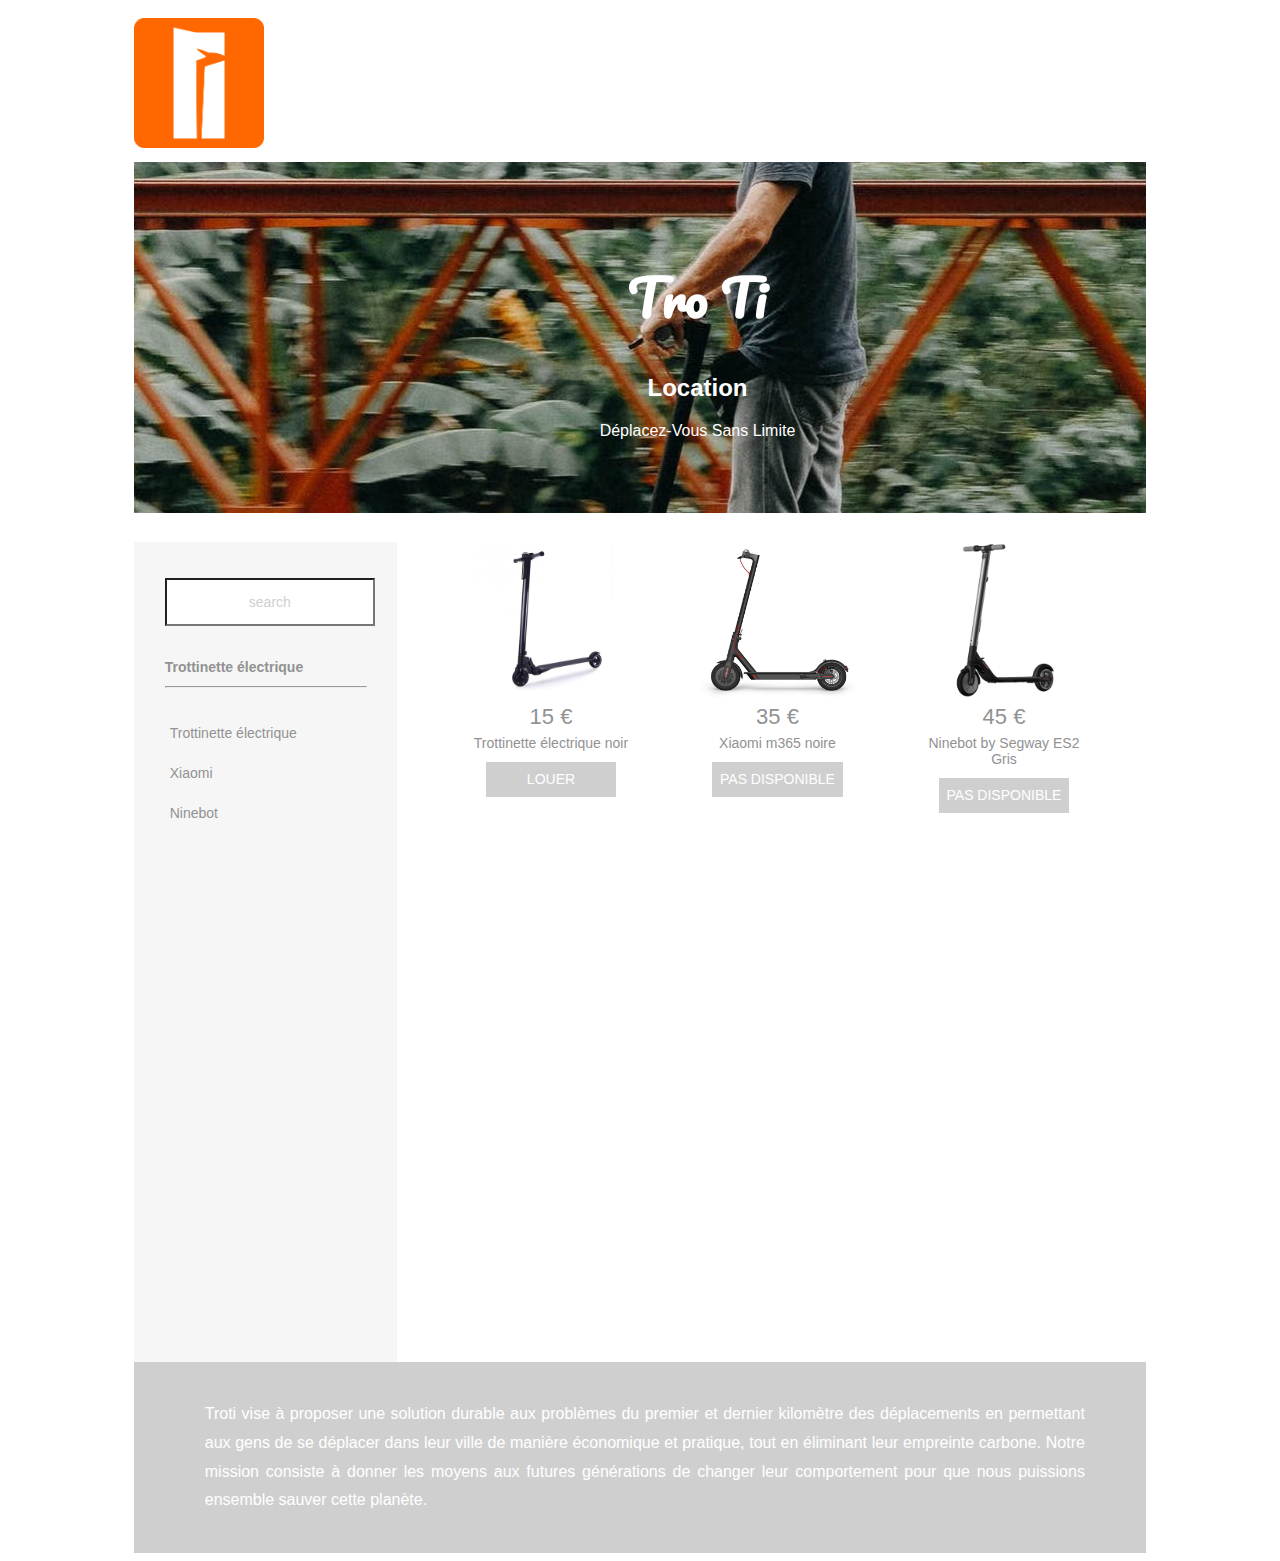
<file: index.html>
<!doctype html>
<html>
<head>
<meta charset="UTF-8">
<title>Tro Ti</title>
<link rel="icon" href="Image/logoTroti.png" type="image/png">
<meta name="viewport" content="width=device-width, initial-scale=1">
<link href="https://fonts.googleapis.com/css?family=Pacifico" rel="stylesheet">
<link href="./eCommerceStyle.css" rel="stylesheet" type="text/css">
<!--The following script tag downloads a font from the Adobe Edge Web Fonts server for use within the web page. We recommend that you do not modify it.-->
<script>var __adobewebfontsappname__="dreamweaver"</script><script src="http://use.edgefonts.net/montserrat:n4:default;source-sans-pro:n2:default.js" type="text/javascript"></script>
</head>

<body>
<div id="mainWrapper">
  <header> 
    <!-- This is the header content. It contains Logo and links -->
    <div id="logo">
		<img style="width:130px" src="Image/logoTroti.png" alt="sample logo">
	</div>
  </header>
  <section id="offer"> 
    <!-- The offer section displays a banner text for promotions -->
	 <h1 style="color: white">Tro Ti</h1>
    <h2 style="color: white" style="font-family: Cambria, 'Hoefler Text', 'Liberation Serif', Times, 'Times New Roman', 'serif'">Location</h2>
    <p style="color: white">Déplacez-Vous Sans Limite</p>
  </section>
  <div id="content">
    <section class="sidebar"> 
      <!-- This adds a sidebar with 1 searchbox,2 menusets, each with 4 links -->
      <input type="text"  id="search" value="search">
      <div id="menubar">
        <nav class="menu">
          <h2><!-- Title for menuset 1 -->Trottinette électrique  </h2>
          <hr>
          <ul>
            <!-- List of links under menuset 1 -->
            <li><a href="la trottinette électrique noir.html" title="Trottinette électrique noir.html">Trottinette électrique</a></li>
            <li><a href="xiaomi m365 noire.html" title="Xiaomi">Xiaomi</a></li>
            <li><a href="ninebot by segway ES2 gris.html" title="Ninebot">Ninebot</a></li>
          </ul>
        </nav>
		  
		  <!--
        <nav class="menu">
	
          <h2>MENU ITEM 2 </h2>
          
          <hr>
          <ul>
            
            <li><a href="#" title="Link">Link 1</a></li>
            <li><a href="#" title="Link">Link 2</a></li>
            <li><a href="#" title="Link">Link 3</a></li>
            <li class="notimp"><a href="#" title="Link">Link 4</a></li>
          </ul>
        </nav>
		-->
		  
      </div>
    </section>
    <section class="mainContent">
      <div class="productRow"><!-- Each product row contains info of 3 elements -->
        <article class="productInfo">
          <div><img alt="sample" src="Image/trottinette-electrique-carbone-spirit-noire.jpg"></div>
          <p class="price">15 €</p>
          <p class="productContent">Trottinette électrique noir</p>
          	<a href="la trottinette électrique noir.html" title="Louer">
				<input type="button" name="button" value="Louer" class="buyButton">
			</a>
        </article>
        <article class="productInfo">
          <div><img src="Image/scooter-tabs.jpg" alt="sample"></div>
          <p class="price">35 €</p>
          <p class="productContent">Xiaomi m365 noire</p>
			<a href="xiaomi m365 noire.html">
          <input type="button" name="button" value="Pas disponible" class="buyButton">
			</a>
        </article>
        <article class="productInfo"> 
          <div><img alt="sample" src="Image/LD0005091716_2.jpg"></div>
          <p class="price">45 €</p>
          <p class="productContent">Ninebot by Segway ES2 Gris</p>
          <a href="ninebot by segway ES2 gris.html">
          <input type="button" name="button" value="Pas disponible" class="buyButton">
			</a>
        </article>
<!--
      </div>
      <div class="productRow"> 
        <article class="productInfo"> 
          <div><img alt="sample" src="file:///Macintosh HD/Users/alexandre/Library/Application Support/Adobe/Dreamweaver CC 2019/fr_FR/Configuration/Temp/Assets/eam3d968b06.TMP/eCommerceAssets/images/200x200.png"></div>
          <p class="price">$50</p>
          <p class="productContent">Content holder</p>
          <input type="button" name="button" value="Buy" class="buyButton">
        </article>
        <article class="productInfo"> 
          <div><img alt="sample" src="file:///Macintosh HD/Users/alexandre/Library/Application Support/Adobe/Dreamweaver CC 2019/fr_FR/Configuration/Temp/Assets/eam3d968b06.TMP/eCommerceAssets/images/200x200.png"></div>
          <p class="price">$50</p>
          <p class="productContent">Content holder</p>
          <input type="button" name="button" value="Buy" class="buyButton">
        </article>
        <article class="productInfo">
          <div><img alt="sample" src="file:///Macintosh HD/Users/alexandre/Library/Application Support/Adobe/Dreamweaver CC 2019/fr_FR/Configuration/Temp/Assets/eam3d968b06.TMP/eCommerceAssets/images/200x200.png"></div>
          <p class="price">$50</p>
          <p class="productContent">Content holder</p>
          <input type="button" name="button" value="Buy" class="buyButton">
        </article>
      </div>
      <div class="productRow">
        <article class="productInfo"> 
          <div><img alt="sample" src="file:///Macintosh HD/Users/alexandre/Library/Application Support/Adobe/Dreamweaver CC 2019/fr_FR/Configuration/Temp/Assets/eam3d968b06.TMP/eCommerceAssets/images/200x200.png"></div>
          <p class="price">$50</p>
          <p class="productContent">Content holder</p>
          <input type="button" name="button" value="Buy" class="buyButton">
        </article>
        <article class="productInfo">
          <div><img alt="sample" src="file:///Macintosh HD/Users/alexandre/Library/Application Support/Adobe/Dreamweaver CC 2019/fr_FR/Configuration/Temp/Assets/eam3d968b06.TMP/eCommerceAssets/images/200x200.png"></div>
          <p class="price">$50</p>
          <p class="productContent">Content holder</p>
          <input type="button" name="button" value="Buy" class="buyButton">
        </article>
        <article class="productInfo">
          <div><img alt="sample" src="file:///Macintosh HD/Users/alexandre/Library/Application Support/Adobe/Dreamweaver CC 2019/fr_FR/Configuration/Temp/Assets/eam3d968b06.TMP/eCommerceAssets/images/200x200.png"></div>
          <p class="price">$50</p>
          <p class="productContent">Content holder</p>
          <input type="button" name="button" value="Buy" class="buyButton">
        </article>
-->
		  
      </div>
    </section>
  </div>
  <footer> 
    <!-- This is the footer with default 3 divs -->
    <div>
      <p>Troti vise à proposer une solution durable aux problèmes du premier et dernier kilomètre des déplacements en permettant aux gens de se déplacer dans leur ville de manière économique et pratique, tout en éliminant leur empreinte carbone. Notre mission consiste à donner les moyens aux futures générations de changer leur comportement pour que nous puissions ensemble sauver cette planète.</p>
    </div>
</footer>
</div>
</body>
</html>
</file>
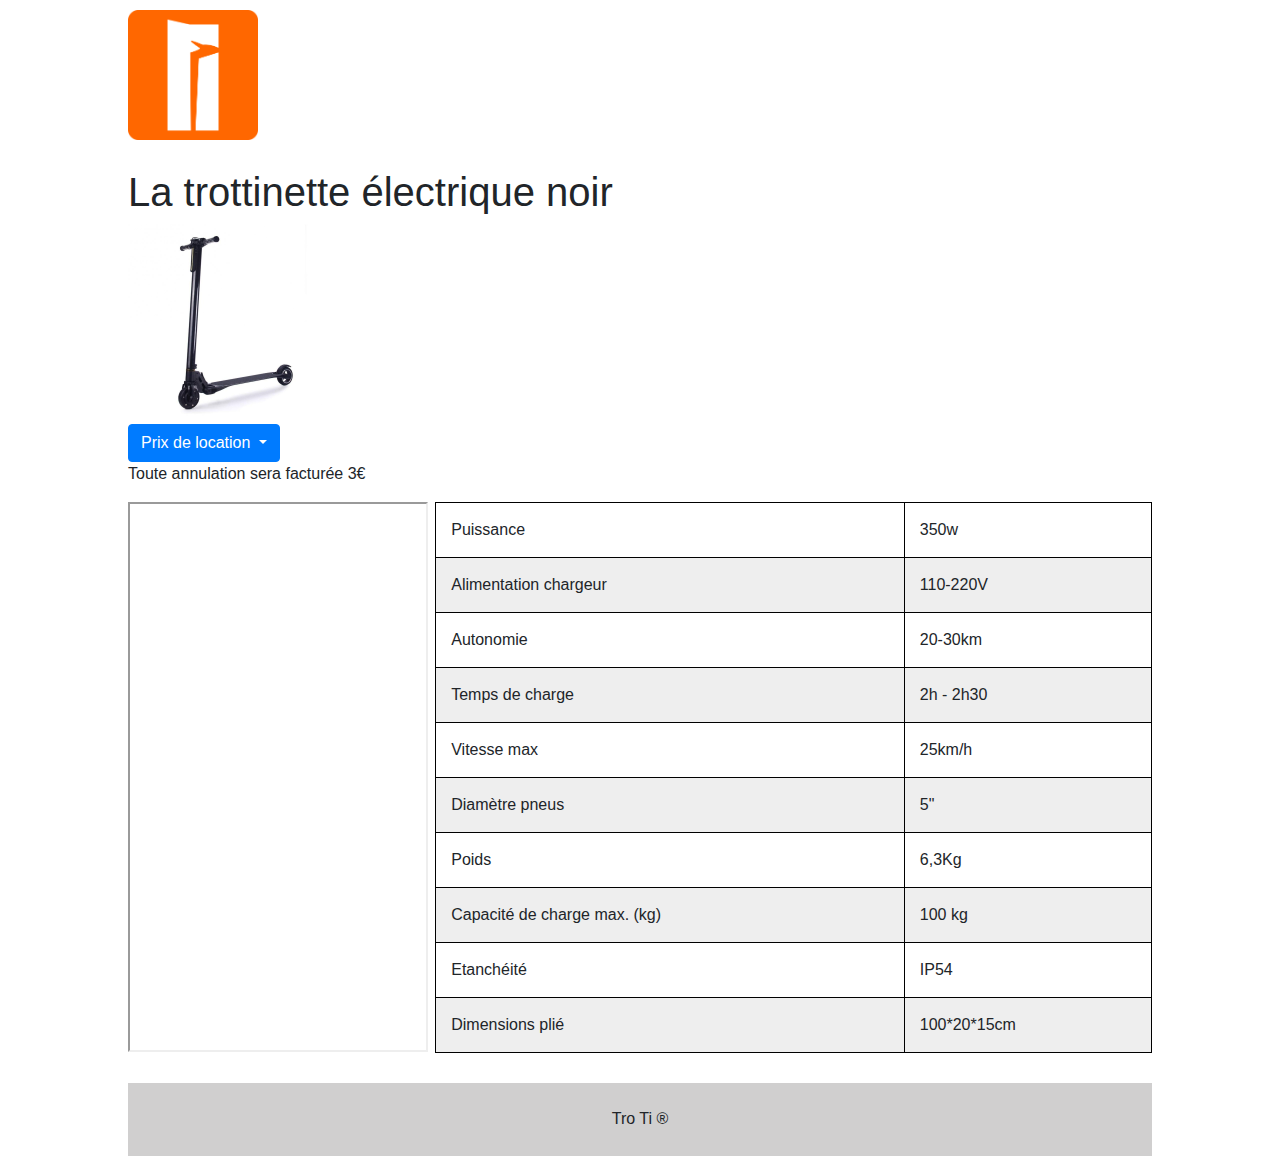
<file: la trottinette electrique noir.html>
<!doctype html>
<html>
<head>
<meta charset="UTF-8">
<title>La trottinette électrique noir</title>
<link rel="icon" href="Image/logoTroti.png" type="image/png">
<link href="./produitStyle.css" rel="stylesheet" type="text/css">
<meta name="viewport" content="width=device-width, initial-scale=1">
<link rel="stylesheet" href="https://maxcdn.bootstrapcdn.com/bootstrap/4.3.1/css/bootstrap.min.css">
</head>
<script src="https://ajax.googleapis.com/ajax/libs/jquery/3.3.1/jquery.min.js"></script>
  <script src="https://cdnjs.cloudflare.com/ajax/libs/popper.js/1.14.7/umd/popper.min.js"></script>
  <script src="https://maxcdn.bootstrapcdn.com/bootstrap/4.3.1/js/bootstrap.min.js"></script>
<body>
	<header>
		
    <!-- This is the header content. It contains Logo and links -->
    <div id="logo">
		<a href="index.html">
			<img style="width:130px" src="Image/logoTroti.png" alt="sample logo">
		</a>
    </div>
		
  </header>
	<br><br><br><br><br><br><br>
	<div>
	  <h1 style="font-family: 'Gill Sans', 'Gill Sans MT', 'Myriad Pro', 'DejaVu Sans Condensed', Helvetica, Arial, 'sans-serif'">La trottinette électrique noir</h1>
	</div>
	<div class="image">
<img src="Image/trottinette-electrique-carbone-spirit-noire.jpg" width="200" height="200" alt=""/>
<div class="dropdown">
    <button type="button" class="btn btn-primary dropdown-toggle" data-toggle="dropdown">
      Prix de location
  </button>
    <div class="dropdown-menu">
      <a class="dropdown-item" href="#">1 Jour = 3€</a>
      <a class="dropdown-item" href="#">2 Jours = 5€</a>
      <a class="dropdown-item" href="#">7 Jours = 7€</a>
      <a class="dropdown-item" href="#">1 Mois = 25€</a>
    </div>
	</div>
<p style="font-family: Constantia, 'Lucida Bright', 'DejaVu Serif', Georgia, 'serif''Century Schoolbook L', 'Times New Roman', 'serif'">Toute annulation sera facturée 3€</p>
<article>
  <div class="doodle">
    <iframe src="https://doodle.com/poll/adpkbfe8m6wv7253" height="550" width="300"></iframe>
		<table id="t01">
			<tr>
			<td>Puissance</td>
			<td>350w</td>
			</tr>
			<tr>
			<td>Alimentation chargeur</td>
			<td>110-220V</td>
			</tr>
			<tr>
			<td>Autonomie</td>
			<td>20-30km</td>
			</tr>
			<tr>
			<td>Temps de charge</td>
			<td>2h - 2h30</td>
			</tr>
			<tr>
			<td>Vitesse max</td>
			<td>25km/h</td>
			</tr>
			<tr>
			<td>Diamètre pneus</td>
			<td>5"</td>
			</tr>
			<tr>
			<td>Poids</td>
			<td>6,3Kg</td>
			</tr>
			<tr>
			<td>Capacité de charge max. (kg)</td>
			<td>100 kg</td>
			</tr>
			<tr>
			<td>Etanchéité</td>
			<td>IP54</td>
			</tr>
			<tr>
			<td>Dimensions plié</td>
			<td>100*20*15cm</td>
			</tr>
		</table>
	</div>
	<br>
  <footer>
	  Tro Ti ®
	</footer>
</article>
	
</body>
</html>
</file>
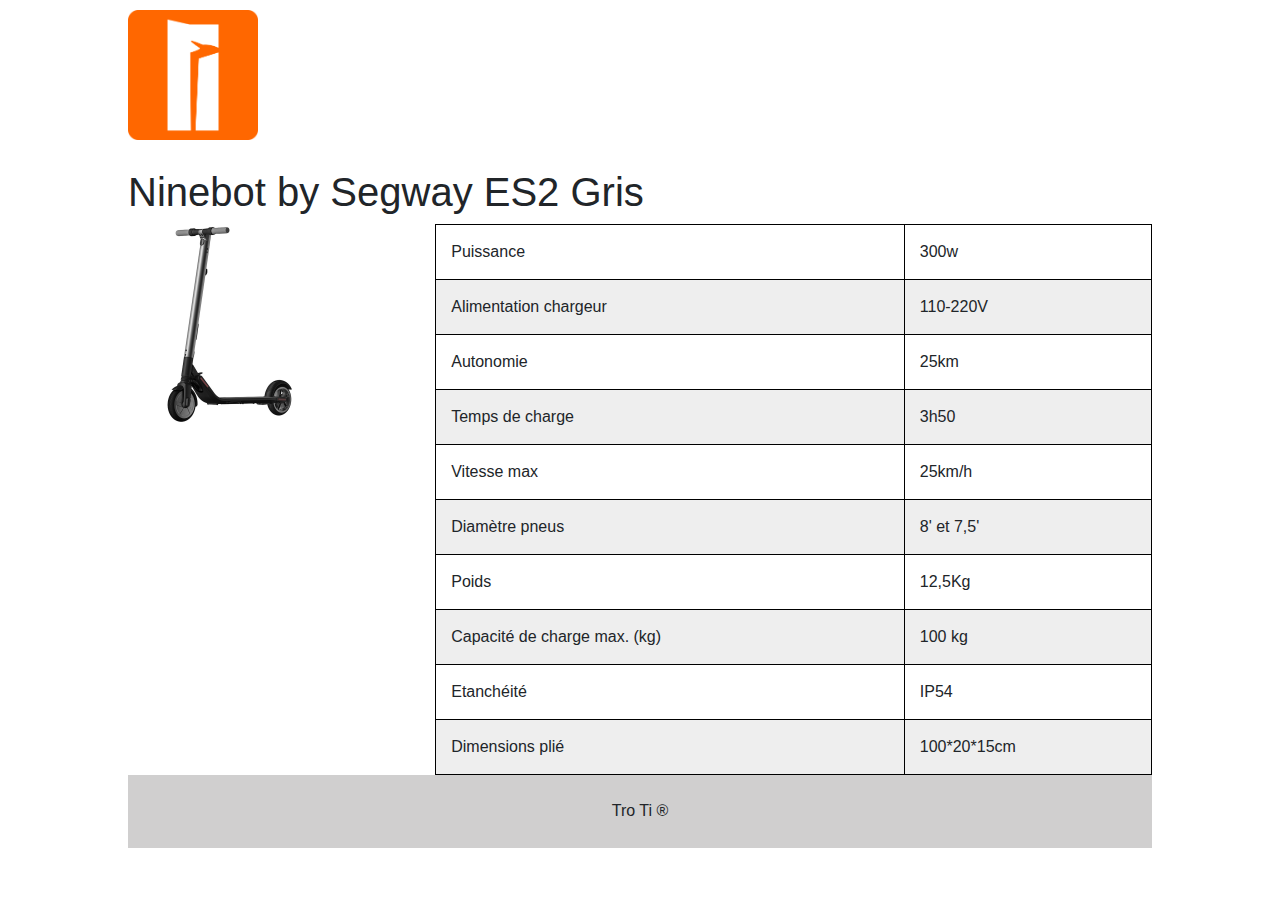
<file: ninebot by segway ES2 gris.html>
<!doctype html>
<html>
<head>
<meta charset="UTF-8">
<title>La trottinette électrique noir</title>
<link rel="icon" href="Image/logoTroti.png" type="image/png">
<link href="./produitStyle.css" rel="stylesheet" type="text/css">
<meta name="viewport" content="width=device-width, initial-scale=1">
<link rel="stylesheet" href="https://maxcdn.bootstrapcdn.com/bootstrap/4.3.1/css/bootstrap.min.css">
</head>
<script src="https://ajax.googleapis.com/ajax/libs/jquery/3.3.1/jquery.min.js"></script>
  <script src="https://cdnjs.cloudflare.com/ajax/libs/popper.js/1.14.7/umd/popper.min.js"></script>
  <script src="https://maxcdn.bootstrapcdn.com/bootstrap/4.3.1/js/bootstrap.min.js"></script>
<body>
	<header>
		
    <!-- This is the header content. It contains Logo and links -->
    <div id="logo">
		<a href="index.html">
			<img style="width:130px" src="Image/logoTroti.png" alt="sample logo">
		</a>
    </div>
		
  </header>
	<br><br><br><br><br><br><br>
	<div>
	  <h1 style="font-family: 'Gill Sans', 'Gill Sans MT', 'Myriad Pro', 'DejaVu Sans Condensed', Helvetica, Arial, 'sans-serif'">Ninebot by Segway ES2 Gris</h1>
	</div>
	<div class="image">
<img src="Image/LD0005091716_2.jpg" width="200" height="200" alt=""/>
<!--
<div class="dropdown">
    <button type="button" class="btn btn-primary dropdown-toggle" data-toggle="dropdown">
      Prix de location
  </button>
    <div class="dropdown-menu">
      <a class="dropdown-item" href="#">1 Jour = 5€</a>
      <a class="dropdown-item" href="#">2 Jours = 9€</a>
      <a class="dropdown-item" href="#">7 Jours = 14€</a>
      <a class="dropdown-item" href="#">1 Mois = 45€</a>
    </div>
	</div>
<p style="font-family: Constantia, 'Lucida Bright', 'DejaVu Serif', Georgia, 'serif''Century Schoolbook L', 'Times New Roman', 'serif'">Toute annulation sera facturée 3€</p>
<article>
  <div class="doodle">
   <iframe src="#" height="550" width="300"></iframe>-->
		<table id="t01">
			<tr>
			<td>Puissance</td>
			<td>300w</td>
			</tr>
			<tr>
			<td>Alimentation chargeur</td>
			<td>110-220V</td>
			</tr>
			<tr>
			<td>Autonomie</td>
			<td>25km</td>
			</tr>
			<tr>
			<td>Temps de charge</td>
			<td> 3h50</td>
			</tr>
			<tr>
			<td>Vitesse max</td>
			<td>25km/h</td>
			</tr>
			<tr>
			<td>Diamètre pneus</td>
			<td> 8' et 7,5'</td>
			</tr>
			<tr>
			<td>Poids</td>
			<td>12,5Kg</td>
			</tr>
			<tr>
			<td>Capacité de charge max. (kg)</td>
			<td>100 kg</td>
			</tr>
			<tr>
			<td>Etanchéité</td>
			<td>IP54</td>
			</tr>
			<tr>
			<td>Dimensions plié</td>
			<td>100*20*15cm</td>
			</tr>
		</table>
	</div>
	<br>
  <footer>
	  Tro Ti ®
	</footer>
</article>
</body>
</html>
</file>
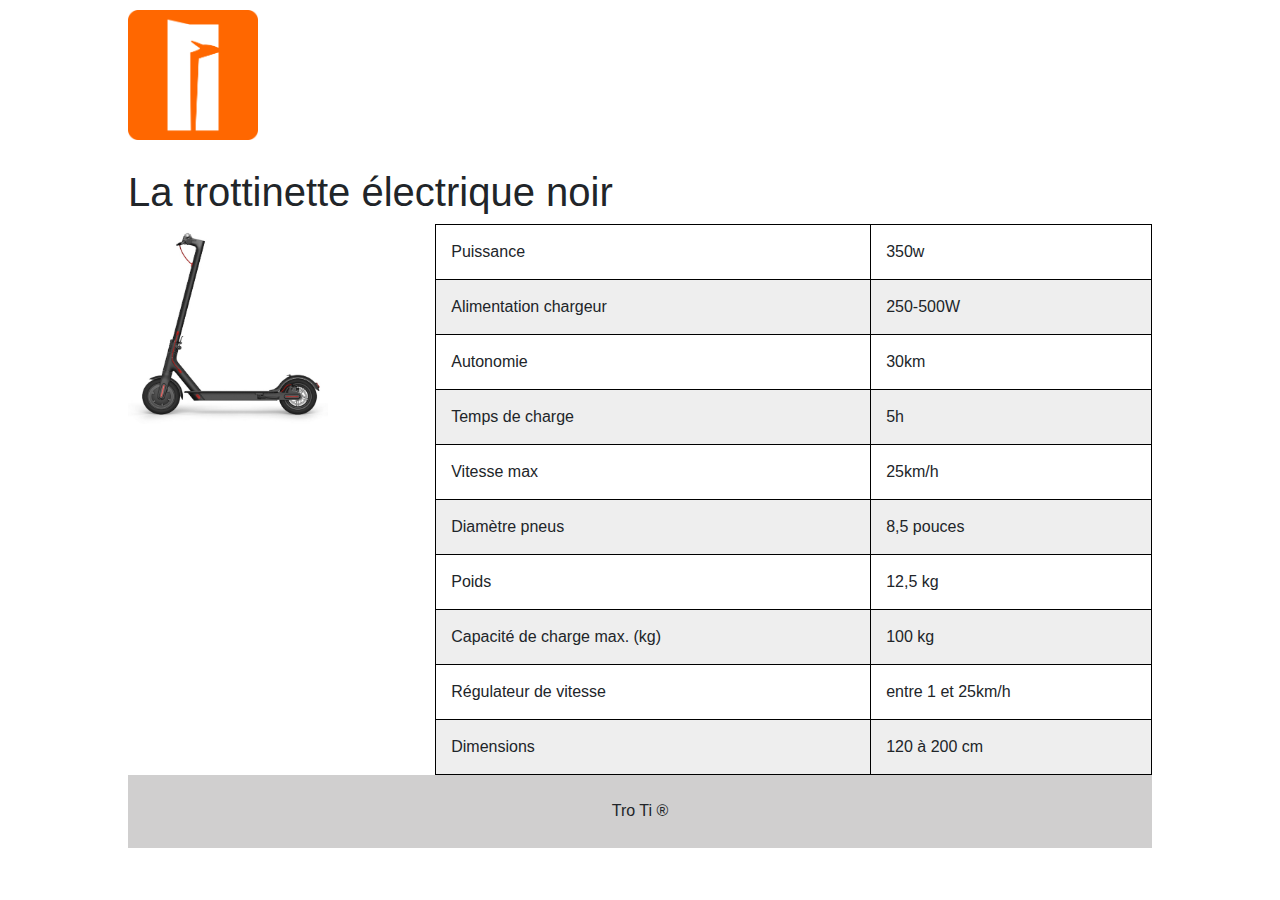
<file: xiaomi m365 noire.html>
<!doctype html>
<html>
<head>
<meta charset="UTF-8">
<title>La trottinette électrique noir</title>
<link rel="icon" href="Image/logoTroti.png" type="image/png">
<link href="./produitStyle.css" rel="stylesheet" type="text/css">
<meta name="viewport" content="width=device-width, initial-scale=1">
<link rel="stylesheet" href="https://maxcdn.bootstrapcdn.com/bootstrap/4.3.1/css/bootstrap.min.css">
</head>
<script src="https://ajax.googleapis.com/ajax/libs/jquery/3.3.1/jquery.min.js"></script>
  <script src="https://cdnjs.cloudflare.com/ajax/libs/popper.js/1.14.7/umd/popper.min.js"></script>
  <script src="https://maxcdn.bootstrapcdn.com/bootstrap/4.3.1/js/bootstrap.min.js"></script>
<body>
	<header>
		
	<div id="logo">
		<a href="index.html">
			<img style="width:130px" src="Image/logoTroti.png" alt="sample logo">
		</a>
    </div>
		
  </header>
	<br><br><br><br><br><br><br>
	<div>
	  <h1 style="font-family: 'Gill Sans', 'Gill Sans MT', 'Myriad Pro', 'DejaVu Sans Condensed', Helvetica, Arial, 'sans-serif'">La trottinette électrique noir</h1>
	</div>
	<div class="image">
<img src="Image/scooter-tabs.jpg" width="200" height="200" alt=""/>
		<!--
<div class="dropdown">
    <button type="button" class="btn btn-primary dropdown-toggle" data-toggle="dropdown">
      Prix de location
  </button>
    <div class="dropdown-menu">
      <a class="dropdown-item" href="#">1 Jour = 4€</a>
      <a class="dropdown-item" href="#">2 Jours = 8€</a>
      <a class="dropdown-item" href="#">7 Jours = 15€</a>
      <a class="dropdown-item" href="#">1 Mois = 35€</a>
    </div>
	</div>
<p style="font-family: Constantia, 'Lucida Bright', 'DejaVu Serif', Georgia, 'serif''Century Schoolbook L', 'Times New Roman', 'serif'">Toute annulation sera facturée 3€</p>
<article>
  <div class="doodle">
   <iframe src="https://doodle.com/poll/9tbzfy9drv6r5kgn" height="550" width="300"></iframe>-->
		<table id="t01">
			<tr>
			<td>Puissance</td>
			<td>350w</td>
			</tr>
			<tr>
			<td>Alimentation chargeur</td>
			<td>250-500W</td>
			</tr>
			<tr>
			<td>Autonomie</td>
			<td>30km</td>
			</tr>
			<tr>
			<td>Temps de charge</td>
			<td> 5h</td>
			</tr>
			<tr>
			<td>Vitesse max</td>
			<td>25km/h</td>
			</tr>
			<tr>
			<td>Diamètre pneus</td>
			<td>8,5 pouces</td>
			</tr>
			<tr>
			<td>Poids</td>
			<td>12,5 kg</td>
			</tr>
			<tr>
			<td>Capacité de charge max. (kg)</td>
			<td>100 kg</td>
			</tr>
			<tr>
			<td>Régulateur de vitesse </td>
			<td>entre 1 et 25km/h</td>
			</tr>
			<tr>
			<td>Dimensions</td>
			<td>120 à 200 cm</td>
			</tr>
		</table>
	</div>
	<br>
  <footer>
	  Tro Ti ®
	</footer>
</article>
	
</body>
</html>
</file>
<file: eCommerceStyle.css>
@charset "utf-8";
/* Global Styles */

h1{
	font-family: 'Pacifico', cursive;
	font-size: 50px;
}

table, th, td {
  border: 1px solid black;
  border-collapse: collapse;
}

a:hover {
	color: rgba(255,255,255,1.00);
}
/*header*/
header {
	font-family: 'Montserrat', sans-serif;
	color: rgba(146,146,146,1.00);
	font-size: 16px;
	font-style: normal;
	font-weight: 400;
}
/* Logo placeholder*/
#logo {
	float: left;
	padding-top: 10px;
	padding-bottom: 10px;
	width: 139px;
}
.logo{
	border: 10px;
}

#headerLinks {
	float: left;
	width: calc( 100% - 139px );
	text-align: right;
	padding-top: 10px;
	padding-bottom: 10px;
	background-color: rgba(255,255,255,1.00);
}
/* Links in header */
#headerLinks a {
	text-decoration: none;
	color: rgba(146,146,146,1.00);
	padding-left: 66px;
	font-size: 14px;
}
/* Offer text banner*/
#offer {
	font-family: 'Montserrat', sans-serif;
	clear: both;
	background-image:url("Image/pexels-photo-1379374.jpeg");
	padding-left: 115px;
	padding-top: 57px;
	padding-bottom: 57px;
	text-align: center;
	font-family: 'Montserrat', sans-serif;
}
/* Main content of the site */
#content {
	clear: both;
	overflow: auto;
	padding-top: 29px;
}
/* Sidebar */
#content .sidebar {
	font-family: 'Montserrat', sans-serif;
	color: rgba(146,146,146,1.00);
	float: left;
	width: 20%;
	padding-left: 3%;
	padding-right: 3%;
	text-align: center;
	background-color: rgba(246,246,246,1.00);
	padding-top: 36px;
	height: 784px;
}
/* main content of the site */
#content .mainContent {
	float: left;
	width: 70%;
	text-align: center;
	padding-left: 4%;
}
/*menubar's properties for menus in sidebar */
#content .sidebar #menubar {
	text-align: left;
	color: rgba(146,146,146,1.00);
	position: relative;
	left: 0%;
}
/* Search field in sidebar */
#content .sidebar #search {
	width: 100%;
	border-radius: 0px;
	height: 42px;
	text-align: center;
	color: rgba(208,207,207,1.00);
	font-size: 14px;
	;
	margin-bottom: 21px;
}
/* Whole page content */
#mainWrapper {
	width: 80%;
	padding-left: 10%;
}
/*menu elements */
.menu ul li {
	list-style-type: none;
	font-size: x-large;
	position: relative;
	left: -35px;
	padding-top: 12px;
}
/* Product rows for catalog */
#content .mainContent .productRow {
	overflow: auto;
	color: rgba(146,146,146,1.00);
}
/* Each product Information in the catalog */
.mainContent .productRow .productInfo {
	float: left;
	padding-left: 5%;
	padding-right: 5%;
	width: 22%;
}
/* Prices of a products in catalog */
.productRow .productInfo .price {
	font-family: 'Montserrat', sans-serif;
	color: rgba(146,146,146,1.00);
	font-size: 22px;
	position: relative;
	top: -20px;
}
/* Content holder for products in catalog*/
.productRow .productInfo .productContent {
	position: relative;
	top: -37px;
	font-size: 14px;
	font-family: source-sans-pro, sans-serif;
	font-style: normal;
	font-weight: 200;
	color: rgba(146,146,146,1.00);
	white-space: pre-wrap;
}
/* Buy button for products in catalog */
.productRow .productInfo .buyButton {
	position: relative;
	top: -48px;
	width: 84%;
	background-color: rgba(208,207,207,1.00);
	height: 35px;
	color: rgba(255,255,255,1.00);
	border-style: none;
	font-size: 14px;
	text-transform: uppercase;
	margin-top: 8px;
}
/* footer */
#mainWrapper footer {
	clear: both;
	overflow: auto;
	background-color: rgba(208,207,207,1.00);
	font-family: source-sans-pro, sans-serif;
	font-style: normal;
	font-weight: 200;
	line-height: 1.8;
	padding-top: 22px;
	padding-left: 22px;
	text-align: center;
	padding-bottom: 22px;
	padding-right: 22px;
}
/*Each footer content */
#mainWrapper footer div {
    width: 91%;
    color: rgba(255,255,255,1.00);
    text-align: justify;
    padding-top: 0%;
    padding-bottom: 0%;
    padding-right: 5%;
    padding-left: 5%;
}
/* Links in footer */
footer div a {
	color: rgba(146,146,146,1.00);
	display: block;
	text-decoration: none;
	text-align: center;
}
/* Product's images in catalog */
.productInfo div img {
	width: 100%;
}
/*Links in sidebar */
.sidebar #menubar .menu ul li a {
	color: rgba(146,146,146,1.00);
	text-decoration: none;
}
.sidebar #menubar .menu ul li a:hover {
	color: rgba(107,97,97,1.00);
	text-decoration: none;
}
/* Menu headings in sidebar */
#menubar .menu h2 {
	font-size: 14px;
}
/*Links under menus in sidebar */
#menubar .menu ul li a {
	font-size: 14px;
}
/* Menus in sidebar */
.sidebar #menubar .menu {
	margin-bottom: 29px;
}
/* Container for links in footer */
footer .footerlinks {
	margin-top: -15px;
}

/* Media query for tablets */
@media screen and (max-width:700px) {
/* search field in sidebar */
#content .sidebar #search {
	display: none;
}
/* sidebar */
#content .sidebar {
	float: none;
	width: 100%;
	height: auto;
	overflow: auto;
	padding-left: 12%;
	padding-top: 0px;
}
/* horizontal separators in sidebar */
#content .sidebar hr {
	display: none;
}
/*The sidebar and maincontent of page */
#content {
	position: relative;
	top: -22px;
	width: 100%;
	overflow: hidden;
}
/*menu headings in sidebar */
#menubar .menu h2 {
	display: inline;
	font-size: medium;
	padding-right: 6%;
}
/* Unordered List of links */
#menubar .menu ul {
	display: inline;
}
/*list elements */
#menubar .menu ul li {
	display: inline;
	font-size: medium;
	padding-left: 0%;
	padding-right: 3%;
}
/*The link to be hidden in tablet view */
.sidebar #menubar .menu ul .notimp {
	display: none;
}
/* menus in sidebar */
.sidebar #menubar .menu {
	width: 100%;
	text-align: center;
	position: relative;
	top: 16px;
}
/*menubar in sidebar */
#content .sidebar #menubar {
	position: relative;
	left: -7%;
	overflow: hidden;
	width: 95%;
	padding-top: 0px;
}
/* offer banners content */
#mainWrapper #offer p {
	font-size: small;
}
/* main content region of page */
#mainWrapper #content .mainContent {
	overflow: hidden;
	width: 95%;
	margin-top: 40px;
}
/* Prices of products in catalog view */
.productRow .productInfo .price {
	font-size: 19px;
}
/* Content holders in catalog view */
.productRow .productInfo .productContent {
	font-size: 16px;
}
/* Buy buttons in catalog view */
.productRow .productInfo .buyButton {
	font-size: 15px;
}
/* Container for links in footer */
#mainWrapper footer .footerlinks {
	float: none;
	width: 100%;
	position: relative;
	top: 17px;
	clear: both;
	text-align: center;
	left: 0%;
	padding-bottom: 19px;
}
/* Container for each footer divisions */
#mainWrapper footer div {
	width: 44%;
	text-align: justify;
	font-size: 15px;
}
/* Links in footer */
.footerlinks p a {
	padding-top: 0px;
	padding-bottom: 0px;
	display: inline;
	padding-right: 35px;
}
/* Footer region */
#mainWrapper footer {
	padding-left: 16px;
	overflow: hidden;
}
/* Links in header */
header #headerLinks a {
	padding-left: 0px;
	padding-right: 30px;
}
/* Offer- Text banner */
#mainWrapper #offer {
	padding-left: 22%;
}
/* Paragraphs in footer */
footer .footerlinks p {
}

/*media query for small screen devices */
@media screen and (max-width:480px) {
/*Container for links in header */
#mainWrapper header #headerLinks {
	width: 100%;
	text-align: center;
	background-color: rgba(190,190,190,1.00);
	padding-bottom: 21px;
}
/* Logo placeholder*/
#mainWrapper header #logo {
	width: 100%;
	text-align: center;
}
/* Links in header */
header #headerLinks a {
	text-align: center;
	padding-right: 15px;
	padding-left: 0px;
}
/*Offer - Text Banner */
#mainWrapper #offer {
	padding-left: 0px;
	text-align: center;
}
/* Menubar in sidebar */
#content .sidebar #menubar {
	position: relative;
	left: -8%;
	text-align: center;
}
/*Menu headings in sidebar */
#menubar .menu h2 {
	width: 100%;
	display: block;
}
/* Each product in catalog view */
.mainContent .productRow .productInfo {
	width: 100%;
	display: block;
	padding-left: 0px;
	padding-right: 0px;
	position: relative;
	left: -2%;
}
#mainWrapper footer div {
	width: 100%;
	margin-left: -16px;
	text-align: justify;
	padding-bottom: 16px;
	overflow: auto;
}
/* Unordered list for menu elements */
.menu ul {
	position: relative;
	padding-left: 24%;
}
/* Container for links in footer */
#mainWrapper footer .footerlinks {
	padding-left: 8%;
}
/* Main content which excludes the sidebar */
#mainwrapper #content .mainContent {
	margin-top: -81px;
	text-align: center;
	width: 100%;
	padding-left: 0px;
}
</file>
<file: produitStyle.css>
@charset "utf-8";

h1 {
	font-size: 50px;
}

body{
	padding-left: 10%;
	padding-right: 10%;
}

#logo {
	float: left;
	padding-top: 10px;
	padding-bottom: 10px;
	width: 139px;
}

table {
	width: 70%;
	float: right;
}
table, th, td {
  border: 1px solid black;
  border-collapse: collapse;
}
th, td {
  padding: 15px;
  text-align: left;
}
table#t01 tr:nth-child(even) {
  background-color: #eee;
}
table#t01 tr:nth-child(odd) {
 background-color: #fff;
}
table#t01 th {
  background-color: black;
  color: white;
}

footer{
	clear: both;
	overflow: auto;
	background-color: rgba(208,207,207,1.00);
	font-family: source-sans-pro, sans-serif;
	font-style: normal;
	font-weight: 200;
	line-height: 1.8;
	padding-top: 22px;
	padding-left: 22px;
	text-align: center;
	padding-bottom: 22px;
	padding-right: 22px;
}
</file>
